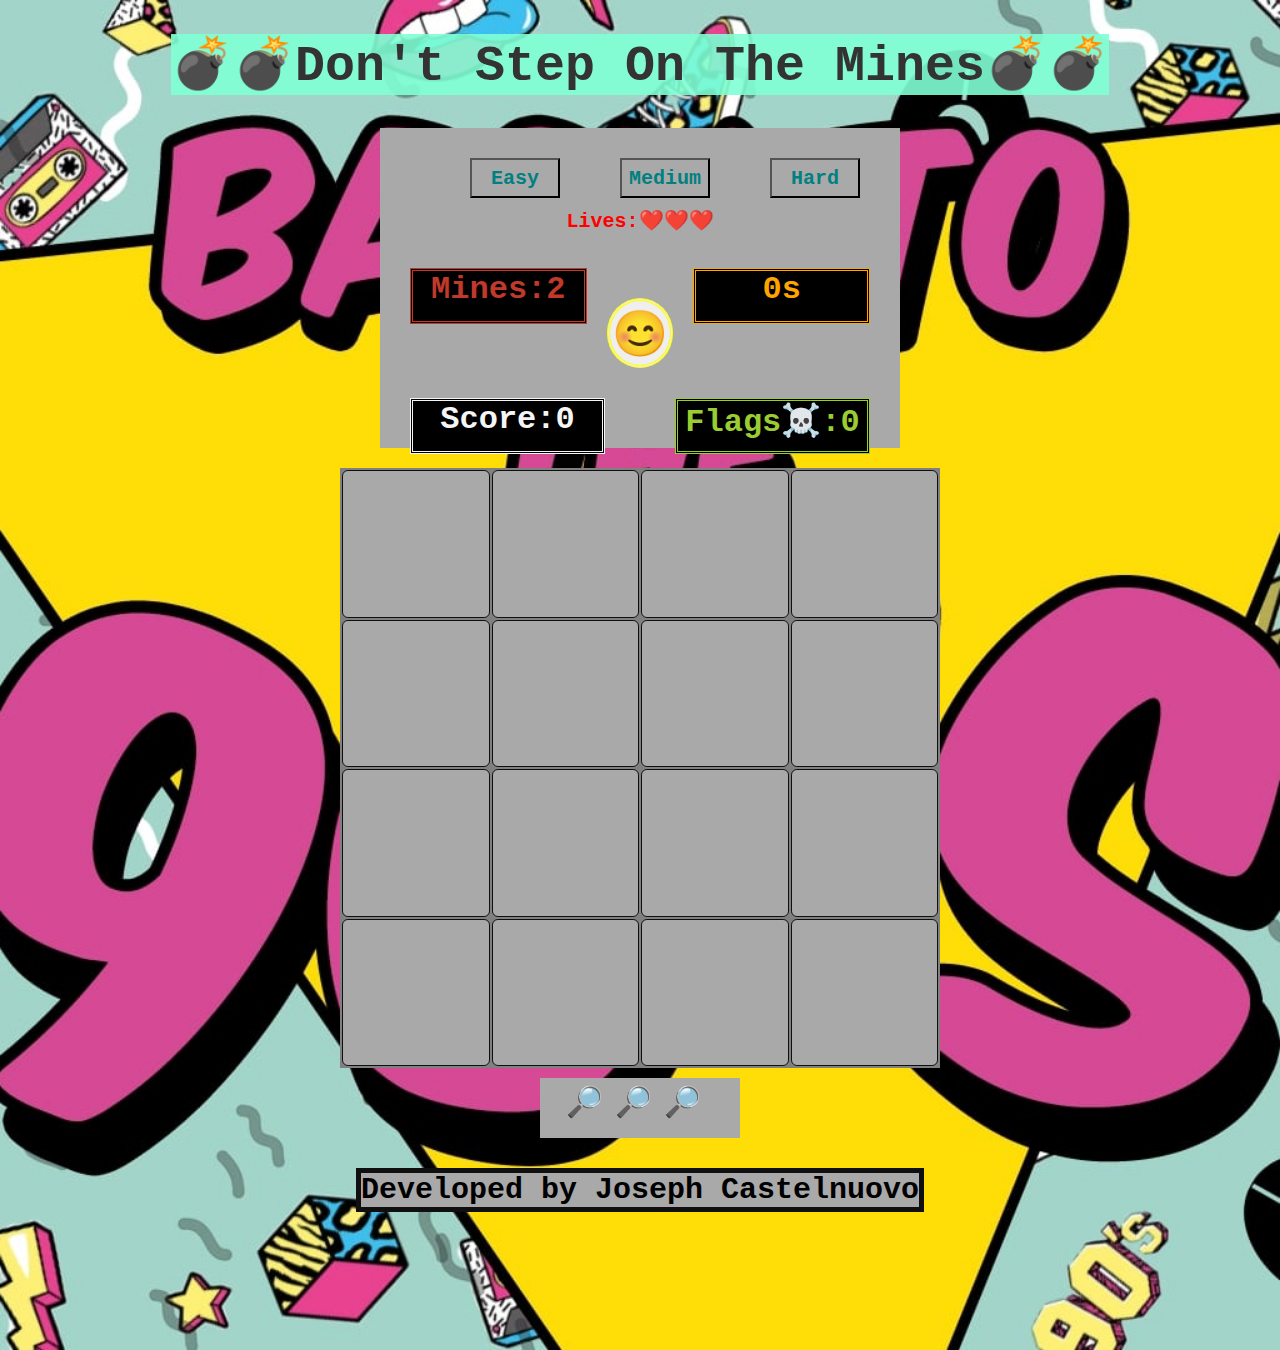
<file: index.html>
<!doctype html>
<html>

<head>
  <meta charset="utf-8">
  <title>Mines</title>
  <link rel="stylesheet" href="css/main.css">
</head>

<body onload="onInitGame()">
  <h1>💣💣Don't Step On The Mines💣💣</h1>

  <div class="WinModal">You Won!!😎<br>🧡❤️<button class="startNew" onclick="onInitGame()">Restart</button></div>
  <div class="LostModal">You Lost 😶‍🌫️!! <button class="restart" onclick="onInitGame()">Try Again😉</button></div>

  <div class="Level"><button class="Easy" onclick="onInitGame('easy')">Easy</button>
    <button class="Medium" onclick="onInitGame('medium')">Medium</button>
    <button class="Hard" onclick="onInitGame('hard')">Hard</button>
  </div>

  <div class="lives-count">Lives:<span class="livesCount">3</span></div>

  <table class="board">

    <div class="counter">
      <div class="mines">Mines:<span class="minesCount"></span></div>
      <button class="reset" onclick="onInitGame()"></button>
      <div class="time"><span class="timeCount">0</span>s</div>
    </div>

    <div class="counter2">
      <div class="score">Score:<span class="scoreCount">0</div>
      <div class="flags">Flags☠️:<span class="flagsCount">0</span></div>
    </div>

    <tbody class="game"></tbody>

  </table>

  <div class="hint-container">
    <button class="hint1">🔎</button>
    <button class="hint2">🔎</button>
    <button class="hint3">🔎</button>
  </div>

  <div class="footer">Developed by Joseph Castelnuovo</div>

  <script src="js/game.js"></script>

</body>

</html>
</file>
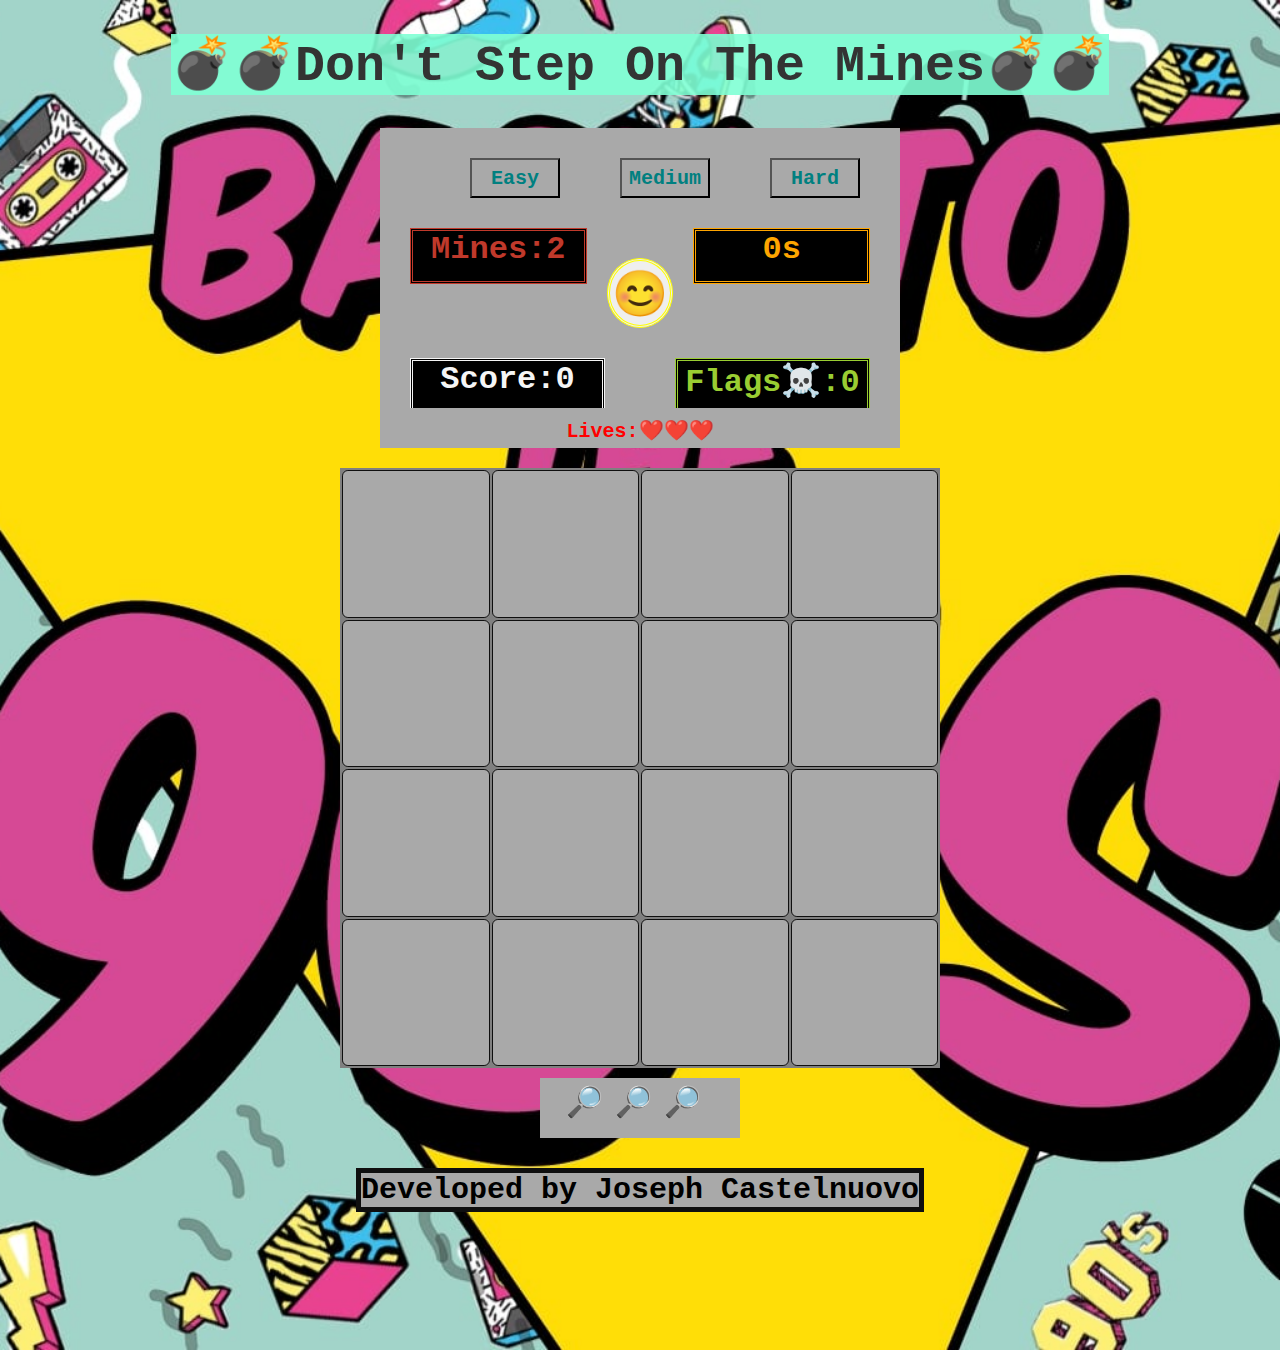
<file: Mine Sweeper/index.html>
<!doctype html>
<html>

<head>
  <meta charset="utf-8">
  <title>Mines</title>
  <link rel="stylesheet" href="css/main.css">
</head>

<body onload="onInitGame()">
  <h1>💣💣Don't Step On The Mines💣💣</h1>

  <div class="WinModal">You Won!!😎<br>🧡❤️<button class="startNew" onclick="onInitGame()">Restart</button></div>
  <div class="LostModal">You Lost 😶‍🌫️!! <button class="restart" onclick="onInitGame()">Try Again😉</button></div>

  <div class="Level"><button class="Easy" onclick="onInitGame('easy')">Easy</button>
    <button class="Medium" onclick="onInitGame('medium')">Medium</button>
    <button class="Hard" onclick="onInitGame('hard')">Hard</button>
  </div>


  <table class="board">

    <div class="counter">
      <div class="mines">Mines:<span class="minesCount"></span></div>
      <button class="reset" onclick="onInitGame()"></button>
      <div class="time"><span class="timeCount">0</span>s</div>
    </div>

    <div class="counter2">
      <div class="score">Score:<span class="scoreCount">0</div>
      <div class="flags">Flags☠️:<span class="flagsCount">0</span></div>
    </div>
    <div class="lives-count">Lives:<span class="livesCount">3</span></div>

    <tbody class="game"></tbody>

  </table>

  <div class="hint-container">
    <button class="hint" onclick="useHint()">🔎</button>
    <button class="hint" onclick="useHint()">🔎</button>
    <button class="hint" onclick="useHint()">🔎</button>
  </div>

  <div class="footer">Developed by Joseph Castelnuovo</div>

  <script src="js/game.js"></script>

</body>

</html>
</file>
<file: css/main.css>
body {
    display: flex;
    align-items: center;
    height: 150vh;
    flex-direction: column;
    background-image: url('../img/backto90.jpg');
    background-size: cover;
    background-position: center;
    background-repeat: no-repeat;
    margin: 0;
    padding: 0;
}

h1 {
    color: #333;
    font-size: 50px;
    font-family: 'Courier New', Courier, monospace;
    font-weight: 900;
    background-color: rgb(127, 255, 212,  0.9);

}

.WinModal {
    position: absolute;
    background-color: #0f0f0f;
    text-align: center;
    display: flex;
    flex-direction: column;
    margin-top: 100px;
    width: 400px;
    height: 250px;
    color: orangered;
    font-size: 50px;
    border-style: double;
    border-color: blue;
    margin-top: 500px;

}

.startNew {
    position: absolute;
    right: 38%;
    top: 55%;
    width: 100px;
    height: 70px;
    background-color: transparent;
    color: orangered;
    border: 5px;
    border-style: solid;
    border-color: orangered;
    cursor: pointer;
    font-size: 20px;
}

.LostModal {
    position: absolute;
    background-color: #0f0f0f;
    text-align: center;
    display: flex;
    flex-direction: column;
    margin-top: 100px;
    width: 400px;
    height: 250px;
    color: yellowgreen;
    font-size: 50px;
    border-style: double;
    border-color: yellowgreen;
    margin-top: 500px;


}

.restart {
    position: absolute;
    right: 40%;
    top: 50%;
    width: 100px;
    height: 70px;
    background-color: transparent;
    color: yellowgreen;
    border: 5px;
    border-style: solid;
    border-color: yellowgreen;
    cursor: pointer;
}

.Level {
    background-color: darkgray;
    width: 460px;
    height: 10px;
    display: flex;
    flex-direction: row;
    padding: 30px;
}

.Level button {

    margin-left: 60px;
    width: 90px;
    height: 40px;
    background-color: transparent;
    color: teal;
    font-size: 20px;
    font-weight: 800;
    font-family: 'Courier New', Courier, monospace;
    cursor: pointer;
}

.lives-count {
    font-size: 20px;
    background-color: darkgray;
    width: 500px;
    height: 20px;
    text-align: center;
    padding: 10px;
    font-family: 'Courier New', Courier, monospace;
    font-weight: 600;
    color: red;
}

.board {
    border-style: double;
    border: 25px;
    width: 600px;
    height: 600px;
    margin-top: 20px;
    color: purple;
    background-color: gray;
}

.cell {
    width: 30px;
    height: 30px;
    border: 1px solid #0f0f0f;
    border-radius: 4%;
    cursor: pointer;
    color: #0f0f0f;
    text-align: center;
    font-family: 'Courier New', Courier, monospace;
    font-size: 12px;
    
}

.counter2 {
    background-color: darkgrey;
    width: 460px;
    height: 20px;
    display: flex;
    flex-direction: row;
    padding: 30px;
}

.counter {
    background-color: darkgray;
    width: 460px;
    height: 70px;
    display: flex;
    flex-direction: row;
    padding: 30px;
}

.reset {
    margin: 20px;
    margin-top: 30px;
    width: 70px;
    height: 70px;
    border-radius: 50%;
    padding: 2px;
    cursor: pointer;
    border: 3px;
    border-style: double;
    color: yellow;
    font-size: 45px;
}

.time {
    background-color: black;
    width: 180px;
    height: 50px;
    color: orange;
    text-align: center;
    font-size: 32px;
    font-family: 'Courier New', Courier, monospace;
    font-weight: 800;
    border: 3px;
    border-style: double;
}

.mines {
    background-color: black;
    width: 180px;
    height: 50px;
    color: #c0392b;
    text-align: center;
    font-size: 32px;
    font-family: 'Courier New', Courier, monospace;
    font-weight: 800;
    border: 3px;
    border-style: double;
}

.score {
    background-color: black;
    width: 200px;
    height: 50px;
    color: whitesmoke;
    text-align: center;
    font-size: 32px;
    font-family: 'Courier New', Courier, monospace;
    font-weight: 800;
    border: 3px;
    border-style: double;
    margin-right: 70px;

}

.flags {
    background-color: black;
    width: 200px;
    height: 50px;
    color: yellowgreen;
    text-align: center;
    font-size: 32px;
    font-family: 'Courier New', Courier, monospace;
    font-weight: 800;
    border: 3px;
    border-style: double;
}

.mine {
    background-color: #c0392b;
    text-align: center;
    font-size: 22px;
}

.covered {
    background-color: darkgray;
    
}

.marked {
    text-align: center;
    font-size: 22px;
}

.safe {
    background-color: grey;
}

.touchingOne {

    color: greenyellow;
    text-align: center;
    font-size: 20px;
    font-weight: 900;
    font-family: 'Courier New', Courier, monospace;
}

.touchingTwo {

    color: yellow;
    text-align: center;
    font-size: 20px;
    font-weight: 900;
    font-family: 'Courier New', Courier, monospace;
}

.touchingThree {

    color: rgb(240, 189, 95);
    text-align: center;
    font-size: 20px;
    font-weight: 900;
    font-family: 'Courier New', Courier, monospace;
}

.touchingFour {

    color: orange;
    text-align: center;
    font-size: 20px;
    font-weight: 900;
    font-family: 'Courier New', Courier, monospace;
}

.touchingFive {

    color: darkorange;
    text-align: center;
    font-size: 20px;
    font-weight: 900;
    font-family: 'Courier New', Courier, monospace;
}

.touchingSix {

    color: tomato;
    text-align: center;
    font-size: 20px;
    font-weight: 900;
    font-family: 'Courier New', Courier, monospace;
}

.touchingSeven {

    color: goldenrod;
    text-align: center;
    font-size: 20px;
    font-weight: 900;
    font-family: 'Courier New', Courier, monospace;
}

.touchingEight {

    color: red;
    text-align: center;
    font-size: 20px;
    font-weight: 900;
    font-family: 'Courier New', Courier, monospace;
}

.hint-container{
    background-color: darkgray;
    padding: 5px;
    margin-top: 10px;
    width: 190px;
    height: 50px;
}

.hint-container button{
background-color: transparent;
border: none;
width: 15px;
height: 15px;
margin-inline: 15px;
font-size: 30px;
}

.footer{
    margin-top: 30px;
    font-size: 30px;
    font-family: 'Courier New', Courier, monospace;
    font-weight: 800;
    background-color: darkgray;
    border: 5px;
    border-style: solid;
    border-color: #0f0f0f;
}
</file>
<file: Mine Sweeper/css/main.css>
body {
    display: flex;
    align-items: center;
    height: 150vh;
    flex-direction: column;
    background-image: url('../img/backto90.jpg');
    background-size: cover;
    background-position: center;
    background-repeat: no-repeat;
    margin: 0;
    padding: 0;
}

h1 {
    color: #333;
    font-size: 50px;
    font-family: 'Courier New', Courier, monospace;
    font-weight: 900;
    background-color: rgb(127, 255, 212,  0.9);

}

.WinModal {
    position: absolute;
    background-color: #0f0f0f;
    text-align: center;
    display: flex;
    flex-direction: column;
    margin-top: 100px;
    width: 400px;
    height: 250px;
    color: orangered;
    font-size: 50px;
    border-style: double;
    border-color: blue;
    margin-top: 500px;

}

.startNew {
    position: absolute;
    right: 38%;
    top: 55%;
    width: 100px;
    height: 70px;
    background-color: transparent;
    color: orangered;
    border: 5px;
    border-style: solid;
    border-color: orangered;
    cursor: pointer;
    font-size: 20px;
}

.LostModal {
    position: absolute;
    background-color: #0f0f0f;
    text-align: center;
    display: flex;
    flex-direction: column;
    margin-top: 100px;
    width: 400px;
    height: 250px;
    color: yellowgreen;
    font-size: 50px;
    border-style: double;
    border-color: yellowgreen;
    margin-top: 500px;


}

.restart {
    position: absolute;
    right: 40%;
    top: 50%;
    width: 100px;
    height: 70px;
    background-color: transparent;
    color: yellowgreen;
    border: 5px;
    border-style: solid;
    border-color: yellowgreen;
    cursor: pointer;
}

.Level {
    background-color: darkgray;
    width: 460px;
    height: 10px;
    display: flex;
    flex-direction: row;
    padding: 30px;
}

.Level button {

    margin-left: 60px;
    width: 90px;
    height: 40px;
    background-color: transparent;
    color: teal;
    font-size: 20px;
    font-weight: 800;
    font-family: 'Courier New', Courier, monospace;
    cursor: pointer;
}

.lives-count {
    font-size: 20px;
    background-color: darkgray;
    width: 500px;
    height: 20px;
    text-align: center;
    padding: 10px;
    font-family: 'Courier New', Courier, monospace;
    font-weight: 600;
    color: red;
}

.board {
    border-style: double;
    border: 25px;
    width: 600px;
    height: 600px;
    margin-top: 20px;
    color: purple;
    background-color: gray;
}

.cell {
    width: 30px;
    height: 30px;
    border: 1px solid #0f0f0f;
    border-radius: 4%;
    cursor: pointer;
    color: #0f0f0f;
    text-align: center;
    font-family: 'Courier New', Courier, monospace;
    font-size: 12px;
    
}

.counter2 {
    background-color: darkgrey;
    width: 460px;
    height: 20px;
    display: flex;
    flex-direction: row;
    padding: 30px;
}

.counter {
    background-color: darkgray;
    width: 460px;
    height: 70px;
    display: flex;
    flex-direction: row;
    padding: 30px;
}

.reset {
    margin: 20px;
    margin-top: 30px;
    width: 70px;
    height: 70px;
    border-radius: 50%;
    padding: 2px;
    cursor: pointer;
    border: 3px;
    border-style: double;
    color: yellow;
    font-size: 45px;
}

.time {
    background-color: black;
    width: 180px;
    height: 50px;
    color: orange;
    text-align: center;
    font-size: 32px;
    font-family: 'Courier New', Courier, monospace;
    font-weight: 800;
    border: 3px;
    border-style: double;
}

.mines {
    background-color: black;
    width: 180px;
    height: 50px;
    color: #c0392b;
    text-align: center;
    font-size: 32px;
    font-family: 'Courier New', Courier, monospace;
    font-weight: 800;
    border: 3px;
    border-style: double;
}

.score {
    background-color: black;
    width: 200px;
    height: 50px;
    color: whitesmoke;
    text-align: center;
    font-size: 32px;
    font-family: 'Courier New', Courier, monospace;
    font-weight: 800;
    border: 3px;
    border-style: double;
    margin-right: 70px;

}

.flags {
    background-color: black;
    width: 200px;
    height: 50px;
    color: yellowgreen;
    text-align: center;
    font-size: 32px;
    font-family: 'Courier New', Courier, monospace;
    font-weight: 800;
    border: 3px;
    border-style: double;
}

.mine {
    background-color: #c0392b;
    text-align: center;
    font-size: 22px;
}

.covered {
    background-color: darkgray;
    
}

.marked {
    text-align: center;
    font-size: 22px;
}

.safe {
    background-color: grey;
}

.touchingOne {

    color: greenyellow;
    text-align: center;
    font-size: 20px;
    font-weight: 900;
    font-family: 'Courier New', Courier, monospace;
}

.touchingTwo {

    color: yellow;
    text-align: center;
    font-size: 20px;
    font-weight: 900;
    font-family: 'Courier New', Courier, monospace;
}

.touchingThree {

    color: rgb(240, 189, 95);
    text-align: center;
    font-size: 20px;
    font-weight: 900;
    font-family: 'Courier New', Courier, monospace;
}

.touchingFour {

    color: orange;
    text-align: center;
    font-size: 20px;
    font-weight: 900;
    font-family: 'Courier New', Courier, monospace;
}

.touchingFive {

    color: darkorange;
    text-align: center;
    font-size: 20px;
    font-weight: 900;
    font-family: 'Courier New', Courier, monospace;
}

.touchingSix {

    color: tomato;
    text-align: center;
    font-size: 20px;
    font-weight: 900;
    font-family: 'Courier New', Courier, monospace;
}

.touchingSeven {

    color: goldenrod;
    text-align: center;
    font-size: 20px;
    font-weight: 900;
    font-family: 'Courier New', Courier, monospace;
}

.touchingEight {

    color: red;
    text-align: center;
    font-size: 20px;
    font-weight: 900;
    font-family: 'Courier New', Courier, monospace;
}

.hint-container{
    background-color: darkgray;
    padding: 5px;
    margin-top: 10px;
    width: 190px;
    height: 50px;
}

.hint-container button{
background-color: transparent;
border: none;
width: 15px;
height: 15px;
margin-inline: 15px;
font-size: 30px;
}

.footer{
    margin-top: 30px;
    font-size: 30px;
    font-family: 'Courier New', Courier, monospace;
    font-weight: 800;
    background-color: darkgray;
    border: 5px;
    border-style: solid;
    border-color: #0f0f0f;
}
</file>
